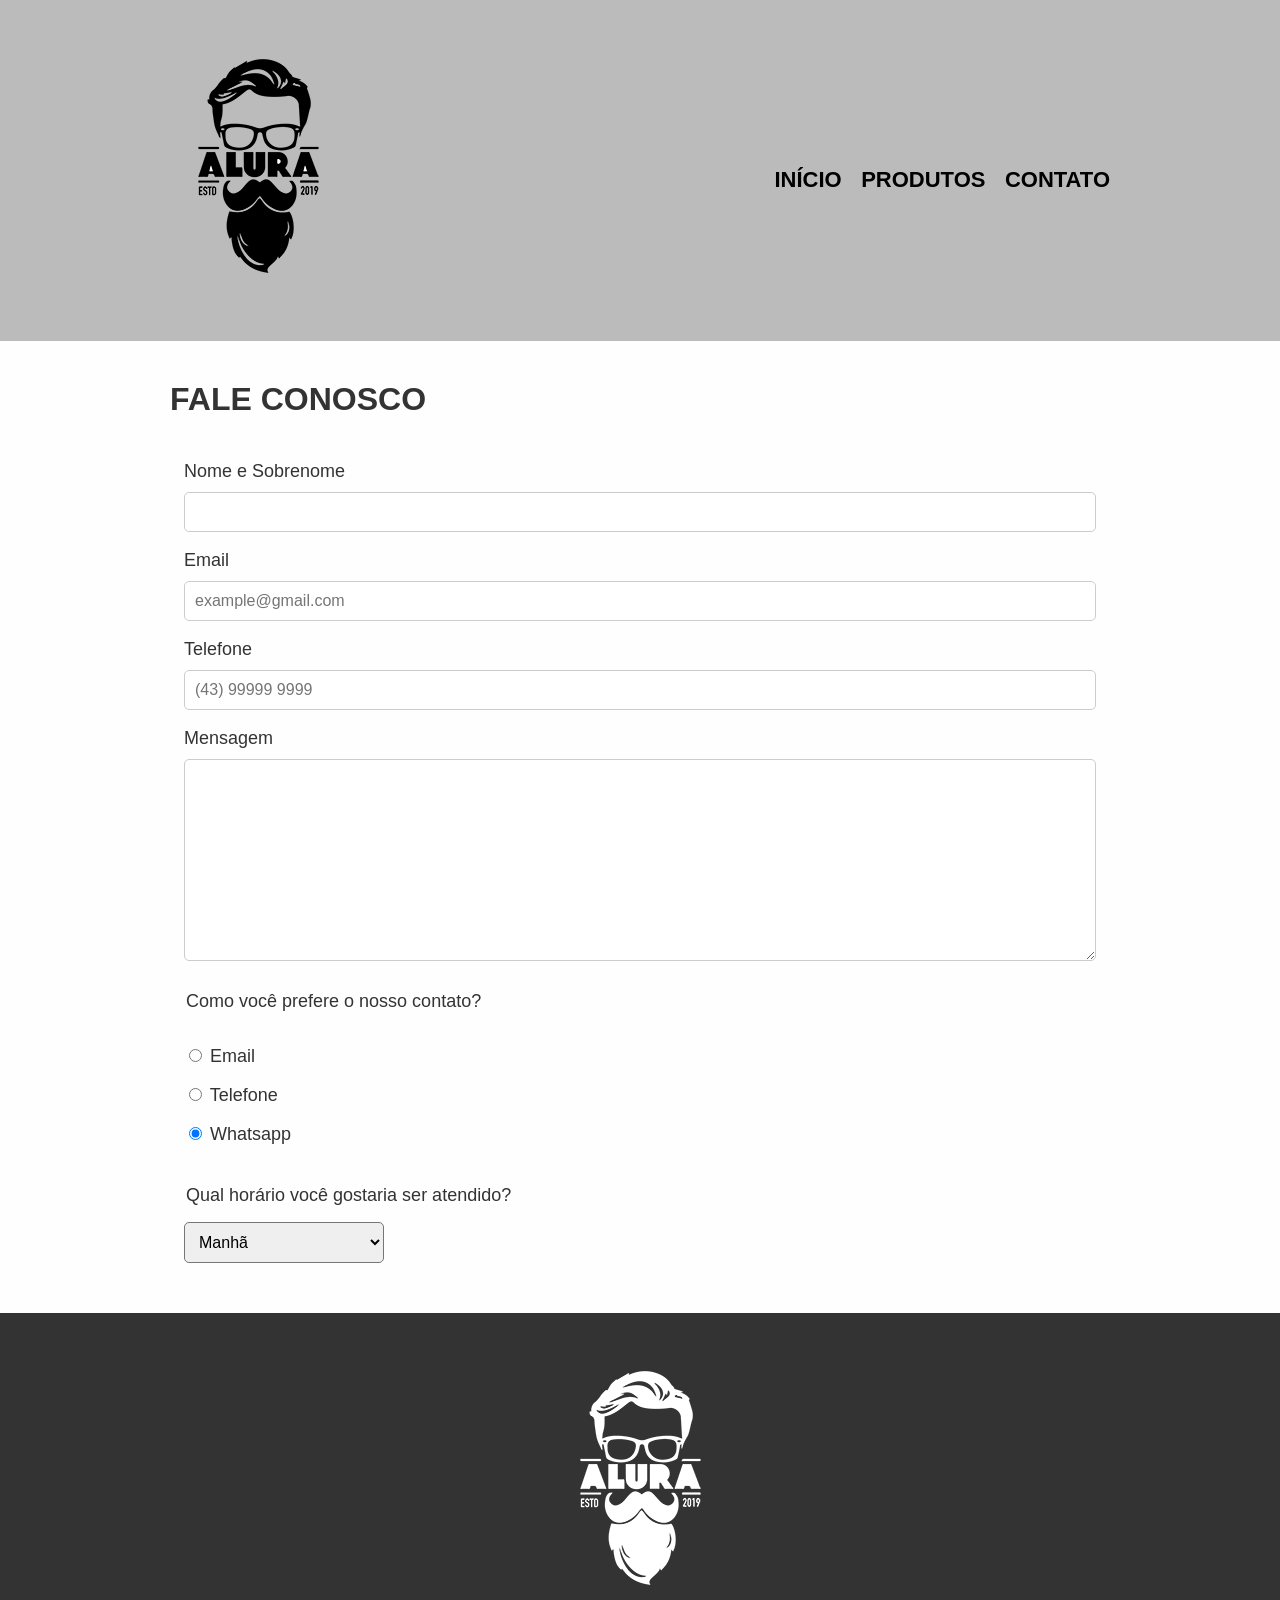
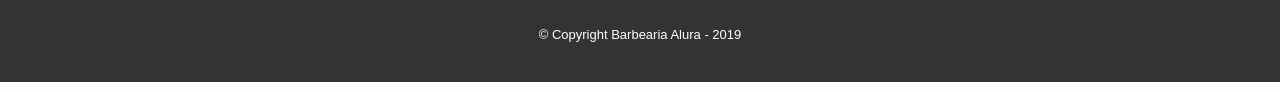
<file: contatos.html>
<!DOCTYPE html>
<html lang="pt-br">
<head>
    <meta charset="UTF-8">
    <meta name="viewport" content="width=device-width, initial-scale=1.0">
    <title>Barbearia Alura - Contato</title>
    <link rel="stylesheet" href="style.css">
</head>
<body>
    <header>
        <div class="caixa">
            <h1><img src="logo.png" alt="Logo da Barbearia Alura"></h1>
            <nav>
                <ul>
                    <li><a href="produto.html">Início</a></li>
                    <li><a href="index.html">Produtos</a></li>
                    <li><a href="contatos.html">Contato</a></li>
                </ul>
            </nav>
        </div>
    </header>

    <main>
        <form>
            <h1>FALE CONOSCO</h1>

            <fieldset>
                <p>Nome e Sobrenome</p>
                <input type="text" class="input-texto" required>

                <p>Email</p>
                <input type="email" class="input-texto" required placeholder="example@gmail.com">

                <p>Telefone</p>
                <input type="tel" class="input-texto" required placeholder="(43) 99999 9999">

                <p>Mensagem</p>
                <textarea cols="70" rows="10" required></textarea>
            </fieldset>

            <fieldset>
                <legend>Como você prefere o nosso contato?</legend>
                <p><input type="radio" name="contato" value="email"> Email</p>
                <p><input type="radio" name="contato" value="Telefone"> Telefone</p>
                <p><input type="radio" name="contato" value="whatsapp" checked> Whatsapp</p>
            </fieldset>

            <fieldset>
                <legend>Qual horário você gostaria ser atendido?</legend>
                <select>
                    <option>Manhã</option>
                    <option>Tarde</option>
                    <option>Noite</option>
                </select>
            </fieldset>
            
            </form>
    </main>

    <footer>
        <img src="logo-branco.png" alt="Logo branca Barbearia Alura">
        <p class="copyright">&copy; Copyright Barbearia Alura - 2019</p>
    </footer>
</body>
</html>
</file>
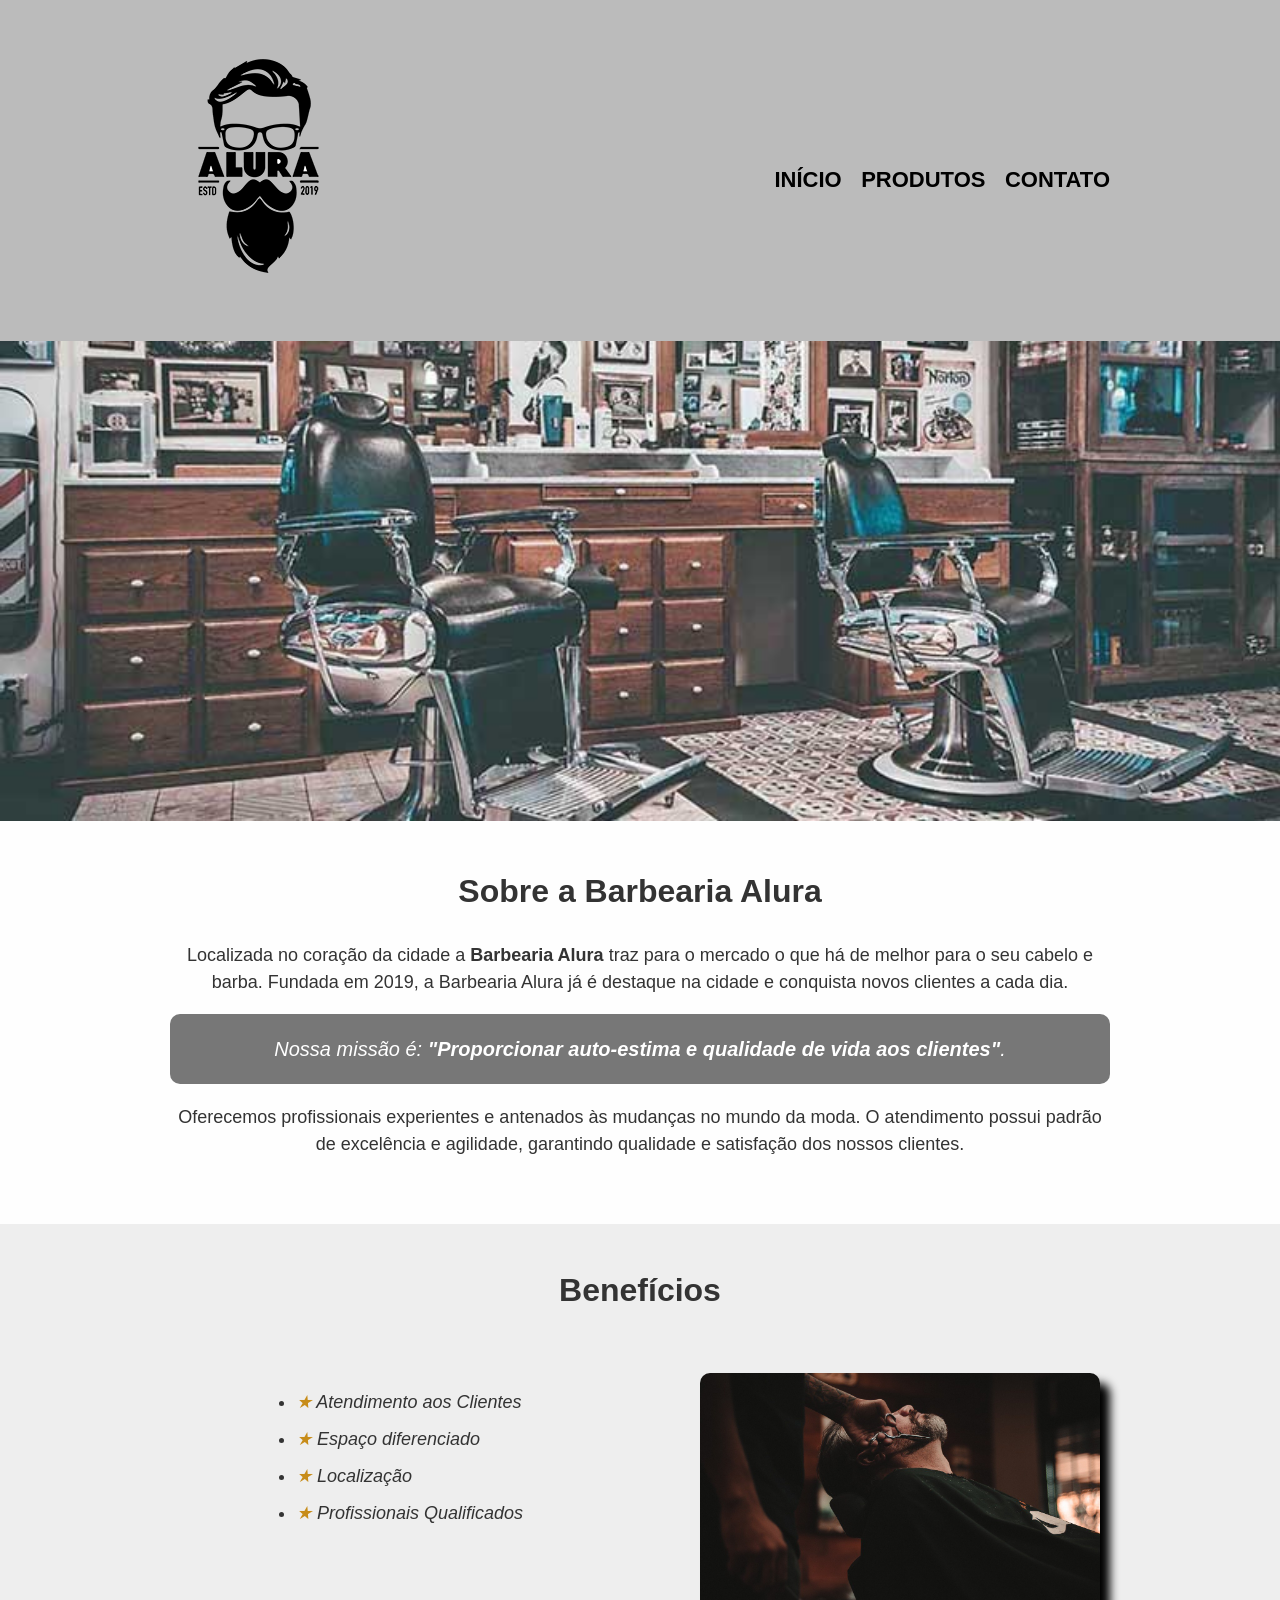
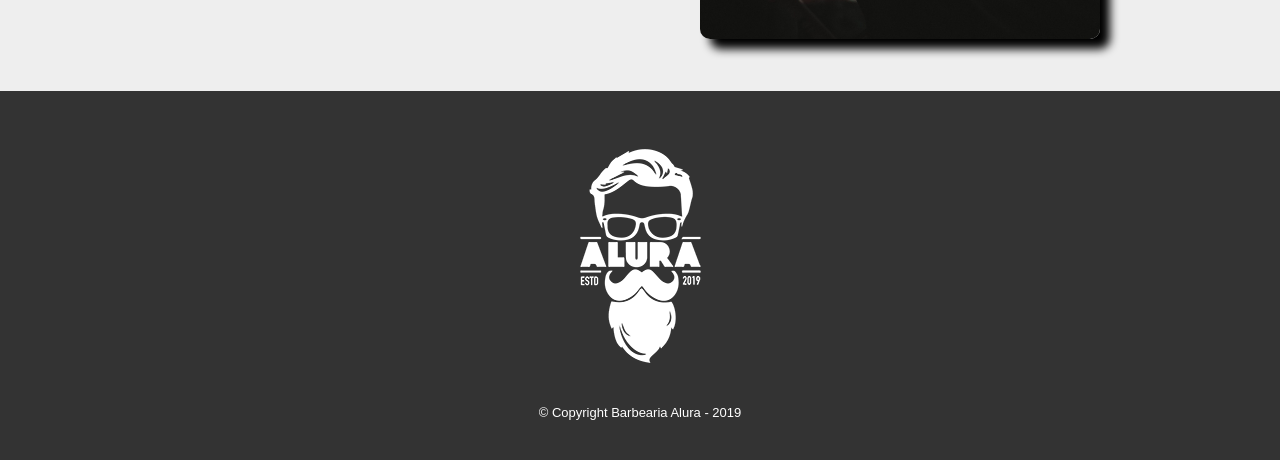
<file: produto.html>
<!DOCTYPE html>
<html lang="pt-br">
<head>
    <meta charset="UTF-8">
    <title>Home</title>
    <link rel="stylesheet" href="style.css">
</head>
<body>

    <header>
        <div class="caixa">
            <h1><img src="logo.png" alt="Logo da Barbearia Alura"></h1>
            <nav>
                <ul>
                    <li><a href="produto.html">Início</a></li>
                    <li><a href="index.html">Produtos</a></li>
                    <li><a href="contatos.html">Contato</a></li>
                </ul>
            </nav>
        </div>
    </header>

    <main>
        <img id="banner" src="banner.jpg" alt="Banner Barbearia">

        <div class="principal">
            <h2 class="titulo-centralizado">Sobre a Barbearia Alura</h2>

            <p>Localizada no coração da cidade a <strong>Barbearia Alura</strong> traz para o mercado o que há de melhor
                para o seu cabelo e barba. Fundada em 2019, a Barbearia Alura já é destaque na cidade e conquista novos
                clientes a cada dia.</p>

            <p id="missao"><em>Nossa missão é: <strong>"Proporcionar auto-estima e qualidade de vida aos
                        clientes"</strong>.</em></p>

            <p>Oferecemos profissionais experientes e antenados às mudanças no mundo da moda. O atendimento possui padrão de
                excelência e agilidade, garantindo qualidade e satisfação dos nossos clientes.</p>
        </div>

        <div class="beneficios">
            <h3 class="titulo-centralizado">Benefícios</h3>

            <ul>
                <li class="itens">Atendimento aos Clientes</li>
                <li class="itens">Espaço diferenciado</li>
                <li class="itens">Localização</li>
                <li class="itens">Profissionais Qualificados</li>
            </ul>

            <img src="beneficios.jpg" class="imagembeneficios" alt="Imagem dos benefícios">
        </div>
    </main>

    <footer>
        <img src="logo-branco.png" alt="Logo branca Barbearia Alura">
        <p class="copyright">&copy; Copyright Barbearia Alura - 2019</p>
    </footer>

</body>
</html>
</file>
<file: style.css>
body {
    font-family: 'Montserrat', sans-serif;
    margin: 0;
    padding: 0;
    background: #FEFEFE;
    color: #333333;
}

header {
    background: #BBBBBB;
    padding: 20px 0;
}

.caixa {
    position: relative;
    width: 940px;
    margin: 0 auto;
}

nav {
    position: absolute;
    top: 110px;
    right: 0;
}

nav li {
    display: inline;
    margin: 0 0 0 15px;
}

nav a {
    text-transform: uppercase;
    color: #000000;
    font-weight: bold;
    font-size: 22px;
    text-decoration: none;
}

nav a:hover {
    color: #C78C19;
    text-decoration: underline;
}

.titulo-principal {
    padding-left: 20px;
    font-size: 2em;
}

#banner {
    width: 100%;
}

.principal {
    padding: 3em 0;
    background: #FEFEFE;
    width: 940px;
    margin: 0 auto;
}

.titulo-centralizado {
    text-align: center;
    font-size: 2em;
    margin: 0 0 1em;
    clear: both;
}

.principal p {
    margin: 0 0 1em;
    text-align: center;
    font-size: 18px;
    line-height: 1.5;
}

.principal strong {
    font-weight: bold;
}

.principal em {
    font-style: italic;
}

#missao {
    font-size: 20px;
    padding: 20px;
    background: #777777;
    color: #FFFFFF;
    border-radius: 10px;
}

.beneficios {
    padding: 3em 0;
    background: #EEEEEE;
}

.beneficios .titulo-centralizado {
    margin-bottom: 2em;
}

.beneficios ul {
    width: 400px;
    display: inline-block;
    vertical-align: top;
    margin-left: 20%;
}

.itens {
    font-size: 18px;
    font-style: italic;
    line-height: 1.5;
    margin-bottom: 10px;
}

.itens:before {
    content: "★ ";
    color: #C78C19;
}

.imagembeneficios {
    width: 60%;
    max-width: 400px;
    display: inline-block;
    box-shadow: 10px 10px 10px #000000;
    border-radius: 10px;
}

.produtos {
    width: 940px;
    margin: 0 auto;
    padding: 50px 0;
    display: flex;
    justify-content: space-between;
    list-style: none;
}

.produtos li {
    background: #FFFFFF;
    text-align: center;
    width: 30%;
    padding: 30px 20px;
    box-sizing: border-box;
    border: 2px solid #000000;
    border-radius: 10px;
}

.produtos li:hover {
    border-color: #C78C19;
}

.produtos li:active {
    border-color: #088C19;
}

.produtos li:hover h2 {
    font-size: 34px;
}

.produtos h2 {
    font-size: 30px;
    font-weight: bold;
    margin-bottom: 10px;
}

.produtos img {
    max-width: 100%;
    border: 10%;
}

/* Adicione ou substitua isso no final do seu style.css */

footer {
    background: #333333;
    text-align: center;
    padding: 40px 0;
}

.copyright {
    color: #FFFFFF;
    font-size: 13px;
    margin: 20px 0 0;
}

/* Estilos básicos para o formulário de Contato ficar bonito */
form {
    width: 940px;
    margin: 40px auto;
}

form h1 {
    font-size: 2em;
    margin-bottom: 20px;
    font-weight: bold;
}

fieldset {
    border: none;
    margin-bottom: 20px;
}

legend, form p {
    font-size: 18px;
    margin-bottom: 10px;
}

.input-texto {
    display: block;
    width: 100%;
    padding: 10px;
    font-size: 16px;
    margin-bottom: 15px;
    box-sizing: border-box;
    border: 1px solid #CCCCCC;
    border-radius: 5px;
}

textarea {
    display: block;
    width: 100%;
    padding: 10px;
    font-size: 16px;
    box-sizing: border-box;
    border: 1px solid #CCCCCC;
    border-radius: 5px;
}

select {
    padding: 10px;
    font-size: 16px;
    width: 200px;
    border-radius: 5px;
}
</file>
